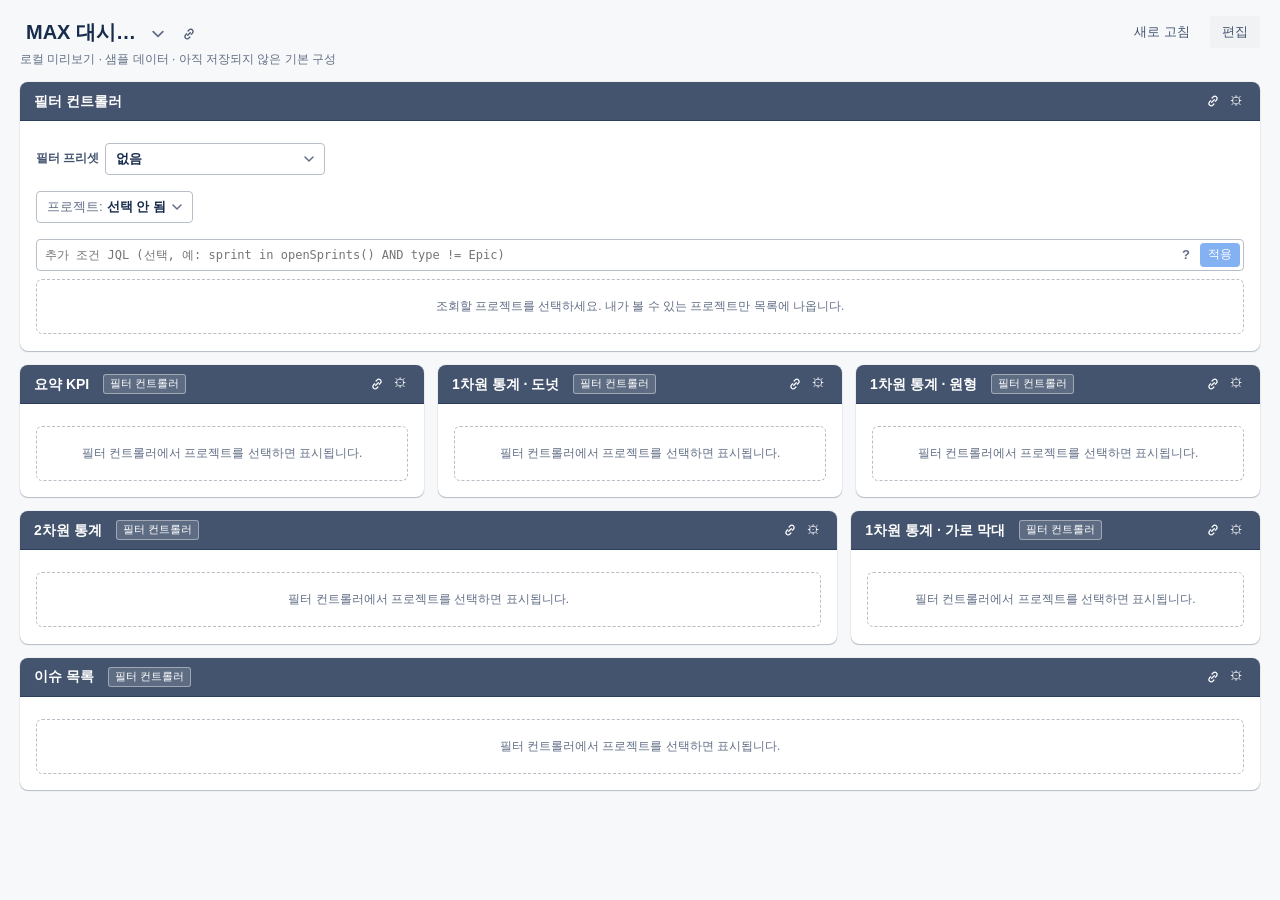
<file: index.html>
<!DOCTYPE html>
<html lang="ko">
  <head>
    <meta charset="UTF-8" />
    <meta name="viewport" content="width=device-width, initial-scale=1.0" />
    <meta property="og:type" content="website" />
    <meta property="og:title" content="MAX 필터 대시보드" />
    <title>필터 대시보드</title>
    <script>
      if (typeof window !== 'undefined' && window.location.hostname.endsWith('.github.io')) {
        window.__WEB_LIVE__ = true;
        window.__PUBLIC_URL__ = 'https://leesieg-blip.github.io/gadget-embed';
      }
    </script>
    <script type="module" crossorigin src="./assets/index-6uDLLSZU.js"></script>
    <link rel="stylesheet" crossorigin href="./assets/index-BewHj_Kl.css">
  </head>
  <body>
    <div id="root"></div>
  </body>
</html>
</file>
<file: assets/index-BewHj_Kl.css>
:root{--rf-bg: #f7f8f9;--rf-surface: #ffffff;--rf-surface-base: #ffffff;--rf-selected-bg: #f1f2f4;--rf-selected-border: #b7bec8;--rf-surface-sunken: #f1f2f4;--rf-gadget-head: #44546f;--rf-gadget-head-border: #2c3e5d;--rf-border: #dcdfe4;--rf-border-strong: #b7bec8;--rf-text: #172b4d;--rf-text-subtle: #44546f;--rf-text-muted: #626f86;--rf-brand: #0c66e4;--rf-brand-hover: #0055cc;--rf-brand-soft: #e9f2ff;--rf-brand-soft-text: #0055cc;--rf-danger: #c9372c;--rf-danger-soft: #ffeceb;--rf-cat-todo: #8590a2;--rf-cat-progress: #1d7afc;--rf-cat-done: #22a06b;--rf-heat: 12, 102, 228;--rf-shadow: 0 1px 1px rgba(9, 30, 66, .25), 0 0 1px rgba(9, 30, 66, .31);--rf-shadow-raised: 0 8px 12px rgba(9, 30, 66, .15), 0 0 1px rgba(9, 30, 66, .31)}html[data-color-mode=dark]{--rf-bg: #161a1d;--rf-surface: #22272b;--rf-surface-base: #22272b;--rf-selected-bg: #1d2125;--rf-selected-border: #596773;--rf-surface-sunken: #1d2125;--rf-gadget-head: #454f59;--rf-gadget-head-border: #626f86;--rf-border: #38414a;--rf-border-strong: #596773;--rf-text: #dee4ea;--rf-text-subtle: #b6c2cf;--rf-text-muted: #8c9bab;--rf-brand: #579dff;--rf-brand-hover: #85b8ff;--rf-brand-soft: #092957;--rf-brand-soft-text: #85b8ff;--rf-danger: #f87168;--rf-danger-soft: #42221f;--rf-cat-todo: #738496;--rf-cat-progress: #388bff;--rf-cat-done: #2abb7f;--rf-heat: 87, 157, 255;--rf-shadow: 0 0 0 1px #38414a;--rf-shadow-raised: 0 8px 12px rgba(1, 4, 4, .36), 0 0 1px rgba(1, 4, 4, .5)}*{box-sizing:border-box}html,body{margin:0;padding:0}body{background:var(--rf-bg);color:var(--rf-text);font-family:-apple-system,BlinkMacSystemFont,Segoe UI,Noto Sans KR,Malgun Gothic,Roboto,sans-serif;font-size:13px;line-height:1.45}h1,h3{margin:0}button,input,select,textarea{font:inherit;color:inherit}:focus-visible{outline:2px solid var(--rf-brand);outline-offset:1px}.rf-muted{color:var(--rf-text-muted)}.rf-spacer{flex:1}.rf-error-text{color:var(--rf-danger)}.rf-app{display:flex;flex-direction:column;min-height:100vh}.rf-header{display:flex;flex-wrap:wrap;align-items:center;justify-content:space-between;gap:12px;padding:14px 20px 10px;background:var(--rf-surface)}.rf-title{display:flex;align-items:center;gap:10px}.rf-title h1{font-size:18px;font-weight:650;line-height:1.2}.rf-project-avatar{width:32px;height:32px;border-radius:6px}.rf-badge{background:var(--rf-brand);color:#fff;padding:4px 8px;border-radius:4px;font-weight:700;font-size:12px}.rf-preset-bar{display:flex;align-items:center;flex-wrap:wrap;gap:8px}.rf-preset-name{width:200px}.rf-dirty{font-size:11px;font-weight:600;color:#a54800;background:#fff3eb;padding:2px 6px;border-radius:3px}.rf-jql-bar{display:flex;flex-wrap:wrap;align-items:center;gap:8px;padding:8px 20px;background:var(--rf-surface);border-top:1px solid var(--rf-border)}.rf-jql-prefix{font-family:SFMono-Regular,Consolas,monospace;font-size:12px;color:var(--rf-text-muted);white-space:nowrap}.rf-jql-input{flex:1 1 320px;font-family:SFMono-Regular,Consolas,monospace;font-size:12px}.rf-banner{padding:8px 20px;background:#fff7d6;color:#7f5f01;border-top:1px solid var(--rf-border)}.rf-banner-info{display:flex;align-items:center;gap:8px;background:var(--rf-brand-soft);color:var(--rf-brand-soft-text)}.rf-spinner-sm{width:14px;height:14px;border-width:2px}.rf-banner-error{background:var(--rf-danger-soft);color:var(--rf-danger)}.rf-filterbar{position:sticky;top:0;z-index:20;background:var(--rf-surface);border-top:1px solid var(--rf-border);border-bottom:1px solid var(--rf-border);padding:8px 20px;display:flex;flex-direction:column;gap:8px}.rf-filter-row{display:flex;flex-wrap:wrap;align-items:center;gap:6px}.rf-row-label{font-size:12px;margin-right:4px}.rf-main{padding:12px 20px 24px;display:flex;flex-direction:column;gap:12px;transition:opacity .15s}.rf-main.is-busy{opacity:.55;pointer-events:none}.rf-section-toggle{display:flex;justify-content:space-between;align-items:center}.rf-btn{display:inline-flex;align-items:center;gap:6px;height:32px;padding:0 12px;border:none;border-radius:4px;background:var(--rf-surface-sunken);color:var(--rf-text-subtle);font-weight:500;cursor:pointer;white-space:nowrap}.rf-btn:hover:not(:disabled){background:var(--rf-border)}.rf-btn:disabled{opacity:.5;cursor:not-allowed}.rf-btn-primary{background:var(--rf-brand);color:#fff}.rf-btn-primary:hover:not(:disabled){background:var(--rf-brand-hover)}html[data-color-mode=dark] .rf-btn-primary{color:#1d2125}.rf-btn-subtle{background:transparent}.rf-link{background:none;border:none;padding:2px 4px;color:var(--rf-brand);cursor:pointer;font-size:12px}.rf-link:hover:not(:disabled){text-decoration:underline}.rf-link:disabled{color:var(--rf-text-muted);cursor:default}.rf-danger{color:var(--rf-danger)}.rf-icon-btn{background:none;border:none;border-radius:3px;width:22px;height:22px;cursor:pointer;color:var(--rf-text-muted)}.rf-icon-btn:hover{background:var(--rf-surface-sunken);color:var(--rf-text)}.rf-input,.rf-select{height:32px;padding:0 8px;border:1px solid var(--rf-border-strong);border-radius:4px;background:var(--rf-surface)}.rf-input:focus,.rf-select:focus{border-color:var(--rf-brand);outline:none;box-shadow:inset 0 0 0 1px var(--rf-brand)}.rf-select-sm{height:28px;font-size:12px}.rf-search{width:220px}.rf-add-filter{border:1px dashed var(--rf-border-strong);color:var(--rf-text-subtle)}.rf-textarea{height:72px;padding:6px 8px;resize:vertical;font-family:SFMono-Regular,Consolas,monospace;font-size:12px}.rf-inline-select{display:inline-flex;align-items:center;gap:6px;font-size:12px}.rf-caret{font-size:10px;color:var(--rf-text-muted)}.rf-ms{position:relative}.rf-ms-trigger{display:inline-flex;align-items:center;gap:4px;height:32px;padding:0 10px;border:1px solid var(--rf-border-strong);border-radius:4px;background:var(--rf-surface);cursor:pointer;max-width:260px}.rf-ms-trigger:hover{background:var(--rf-surface-sunken)}.rf-ms-trigger.is-active{border-color:var(--rf-selected-border);background:var(--rf-selected-bg);color:var(--rf-text)}.rf-ms-label{flex-shrink:0;color:var(--rf-text-muted);white-space:nowrap}.rf-ms-trigger.is-active .rf-ms-label{color:inherit}.rf-ms-value{min-width:0;font-weight:600;overflow:hidden;text-overflow:ellipsis;white-space:nowrap}.rf-ms-panel{position:absolute;top:calc(100% + 4px);left:0;z-index:50;width:280px;background:var(--rf-surface);border-radius:6px;box-shadow:var(--rf-shadow-raised);padding:8px}.rf-ms-panel-right{left:auto;right:0}.rf-ms-search{width:100%;margin-bottom:6px}.rf-ms-list{max-height:300px;overflow-y:auto}.rf-ms-option{display:flex;align-items:center;gap:8px;padding:5px 6px;border-radius:3px;cursor:pointer}.rf-ms-option:hover{background:var(--rf-surface-sunken)}.rf-ms-option-label{flex:1;overflow:hidden;text-overflow:ellipsis;white-space:nowrap;cursor:pointer}.rf-ms-count{font-size:11px;color:var(--rf-text-muted);font-variant-numeric:tabular-nums}.rf-ms-empty{padding:8px}.rf-ms-footer{display:flex;justify-content:space-between;border-top:1px solid var(--rf-border);margin-top:6px;padding-top:6px}.rf-col-move{display:inline-flex}.rf-tag-chip{display:inline-flex;align-items:center;gap:6px;height:26px;padding:0 8px;border-radius:13px;border:1px solid transparent;background:var(--tag-bg);color:var(--tag-color);font-size:12px;font-weight:600;cursor:pointer}.rf-tag-chip.is-active{border-color:var(--tag-color);box-shadow:inset 0 0 0 1px var(--tag-color)}.rf-tag-count{font-size:11px;font-variant-numeric:tabular-nums;opacity:.8}.rf-smart-tag{display:inline-block;padding:1px 6px;margin:1px 4px 1px 0;border-radius:3px;font-size:11px;font-weight:600;white-space:nowrap}.rf-card{background:var(--rf-surface);border-radius:8px;box-shadow:var(--rf-shadow);padding:12px 14px;min-width:0}.rf-card-head{display:flex;flex-wrap:wrap;align-items:center;justify-content:space-between;gap:8px;margin-bottom:10px}.rf-card-head h3{font-size:14px;font-weight:600}.rf-head-controls{display:flex;flex-wrap:wrap;align-items:center;gap:10px}.rf-widgets{display:grid;grid-template-columns:minmax(260px,1fr) minmax(300px,1.2fr);gap:12px}.rf-card-wide{grid-column:1 / -1}.rf-kpis{display:grid;grid-template-columns:repeat(2,minmax(0,1fr));gap:12px 16px;margin-bottom:14px}.rf-kpi{display:flex;flex-direction:column}.rf-kpi-val{font-size:22px;font-weight:650;font-variant-numeric:tabular-nums;line-height:1.2}.rf-kpi-val small{font-size:13px;font-weight:500;color:var(--rf-text-muted)}.rf-kpi-lbl{font-size:12px;color:var(--rf-text-muted)}.rf-gauge{display:flex;gap:2px;height:12px;border-radius:6px;overflow:hidden;background:var(--rf-surface-sunken)}.rf-gauge-seg{border:none;padding:0;cursor:pointer;min-width:4px}.rf-gauge-seg:hover,.rf-gauge-seg.is-selected{filter:brightness(1.12);box-shadow:inset 0 0 0 2px #ffffffb3}.rf-gauge-legend{display:flex;flex-wrap:wrap;gap:4px 12px;margin-top:8px}.rf-legend-item{display:inline-flex;align-items:center;gap:6px;border:none;background:none;padding:2px 4px;border-radius:3px;cursor:pointer;color:var(--rf-text-subtle);font-size:12px}.rf-legend-item.is-selected{background:var(--rf-brand-soft);color:var(--rf-brand-soft-text)}.rf-swatch{width:10px;height:10px;border-radius:2px}.rf-bars{display:flex;flex-direction:column;gap:2px}.rf-bar-row{display:grid;grid-template-columns:minmax(80px,34%) 1fr 40px;align-items:center;gap:8px;border:none;background:none;padding:3px 4px;border-radius:3px;cursor:pointer;text-align:left}.rf-bar-row:hover{background:var(--rf-surface-sunken)}.rf-bar-row.is-selected{background:var(--rf-brand-soft)}.rf-bar-label{overflow:hidden;text-overflow:ellipsis;white-space:nowrap;font-size:12px}.rf-bar-track{height:14px;border-radius:0 4px 4px 0;overflow:hidden}.rf-bar-fill{display:block;height:100%;min-width:2px;background:var(--rf-cat-progress);border-radius:0 4px 4px 0}.rf-bar-val{text-align:right;font-variant-numeric:tabular-nums;font-size:12px;color:var(--rf-text-subtle)}.rf-more{padding:4px;font-size:12px}.rf-matrix-wrap{overflow-x:auto}.rf-matrix{border-collapse:collapse;font-size:12px;min-width:100%}.rf-matrix th,.rf-matrix td{border-bottom:1px solid var(--rf-border);padding:3px 6px;text-align:center;white-space:nowrap}.rf-matrix tbody th,.rf-matrix-corner{text-align:left}.rf-matrix-corner{color:var(--rf-text-muted);font-weight:500}.rf-matrix-head{border:none;background:none;padding:2px 4px;font-weight:600;cursor:pointer;max-width:200px;overflow:hidden;text-overflow:ellipsis;border-radius:3px}.rf-matrix-head:hover{background:var(--rf-surface-sunken)}.rf-matrix-cell{min-width:36px;height:24px;border:none;border-radius:3px;background:rgba(var(--rf-heat),var(--heat));cursor:pointer;font-variant-numeric:tabular-nums;font-weight:600}.rf-matrix-cell:hover{box-shadow:inset 0 0 0 2px var(--rf-brand)}.rf-matrix-zero{color:var(--rf-border-strong)}.rf-matrix-total{font-weight:600;color:var(--rf-text-subtle);background:var(--rf-surface-sunken);font-variant-numeric:tabular-nums}.rf-table-card{padding-bottom:4px}.rf-table-wrap{overflow-x:auto}.rf-table{width:100%;border-collapse:collapse}.rf-table th{position:sticky;top:0;background:var(--rf-surface);color:var(--rf-text-muted);font-size:12px;font-weight:600;text-align:left;padding:8px 10px;border-bottom:2px solid var(--rf-border);white-space:nowrap;-webkit-user-select:none;user-select:none}.rf-table th.is-sortable{cursor:pointer}.rf-table th.is-sortable:hover{color:var(--rf-text)}.rf-sort{margin-left:4px;font-size:9px}.rf-table td{padding:7px 10px;border-bottom:1px solid var(--rf-border);vertical-align:middle}.rf-table tbody tr:hover td{background:var(--rf-surface-sunken)}.rf-empty{text-align:center;padding:32px!important;color:var(--rf-text-muted)}.rf-group-row td{background:var(--rf-surface-sunken);padding:4px 6px}.rf-group-toggle{display:inline-flex;align-items:center;gap:8px;border:none;background:none;font-weight:600;cursor:pointer;padding:2px 4px}.rf-issue-key{color:var(--rf-brand);font-weight:600;text-decoration:none;white-space:nowrap}.rf-issue-key:hover{text-decoration:underline}.rf-summary{display:-webkit-box;-webkit-line-clamp:2;-webkit-box-orient:vertical;overflow:hidden}.rf-with-icon,.rf-person{display:inline-flex;align-items:center;gap:6px;white-space:nowrap}.rf-with-icon img{width:16px;height:16px}.rf-person img,.rf-avatar-fallback{width:22px;height:22px;border-radius:50%}.rf-avatar-fallback{display:inline-flex;align-items:center;justify-content:center;background:var(--rf-brand-soft);color:var(--rf-brand-soft-text);font-size:11px;font-weight:700}.rf-lozenge{display:inline-block;padding:1px 5px;border-radius:3px;font-size:11px;font-weight:700;text-transform:uppercase;white-space:nowrap}.rf-lozenge-todo{background:#dcdfe4;color:#44546f}.rf-lozenge-progress{background:#cce0ff;color:#05c}.rf-lozenge-done{background:#baf3db;color:#216e4e}html[data-color-mode=dark] .rf-lozenge-todo{background:#454f59;color:#dee4ea}html[data-color-mode=dark] .rf-lozenge-progress{background:#09326c;color:#85b8ff}html[data-color-mode=dark] .rf-lozenge-done{background:#164b35;color:#7ee2b8}.rf-more-row{display:flex;justify-content:center;padding:10px}.rf-modal-backdrop{position:fixed;top:0;right:0;bottom:0;left:0;z-index:100;background:#091e428a;display:flex;align-items:flex-start;justify-content:center;padding:60px 16px;overflow-y:auto}.rf-modal{width:min(640px,100%);background:var(--rf-surface);border-radius:8px;box-shadow:var(--rf-shadow-raised);padding:18px 20px}.rf-modal-head{display:flex;justify-content:space-between;align-items:center}.rf-modal-head h3{font-size:16px}.rf-modal-desc{margin:6px 0 14px}.rf-modal-foot{display:flex;align-items:center;gap:8px;margin-top:16px}.rf-tag-list{list-style:none;margin:0;padding:0}.rf-tag-list li{display:flex;align-items:center;gap:10px;padding:8px 0;border-bottom:1px solid var(--rf-border)}.rf-tag-desc{flex:1;font-size:12px;color:var(--rf-text-subtle);min-width:0;overflow-wrap:anywhere}.rf-tag-actions{display:inline-flex;align-items:center;white-space:nowrap}.rf-form{display:flex;flex-direction:column;gap:12px}.rf-field{display:flex;flex-direction:column;gap:4px}.rf-field>span{font-size:12px;font-weight:600;color:var(--rf-text-subtle)}.rf-color-row{display:flex;gap:6px}.rf-color{width:32px;height:28px;border:2px solid transparent;border-radius:4px;font-weight:700;cursor:pointer}.rf-color.is-selected{border-color:currentColor}.rf-center{min-height:60vh;display:flex;flex-direction:column;align-items:center;justify-content:center;gap:12px}.rf-spinner{width:28px;height:28px;border:3px solid var(--rf-border);border-top-color:var(--rf-brand);border-radius:50%;animation:rf-spin .8s linear infinite}@keyframes rf-spin{to{transform:rotate(360deg)}}.rf-toast{position:fixed;bottom:20px;left:50%;transform:translate(-50%);z-index:200;background:#172b4d;color:#fff;padding:8px 16px;border-radius:4px;box-shadow:var(--rf-shadow-raised)}.rf-toast.is-error{background:var(--rf-danger)}@media (max-width: 760px){.rf-widgets{grid-template-columns:1fr}.rf-header,.rf-jql-bar,.rf-filterbar,.rf-main{padding-left:12px;padding-right:12px}.rf-search{width:100%}}.rf-btn-sm{height:26px;padding:0 8px;font-size:12px}html.in-jira body{background:var(--rf-surface)}.gd-frame{display:flex;flex-direction:column;gap:8px;padding:4px 2px}.gd-status{display:flex;align-items:center;justify-content:space-between;gap:8px;font-size:11px}.gd-link{min-width:0;overflow:hidden;text-overflow:ellipsis;white-space:nowrap;color:var(--rf-text-muted);font-family:SFMono-Regular,Consolas,monospace}.gd-link.is-linked{color:var(--rf-brand-soft-text);font-family:inherit;font-weight:600}.gd-count{flex-shrink:0;font-variant-numeric:tabular-nums}.gd-banner{padding:6px 10px;border:none;border-radius:4px}.gd-loading{display:flex;justify-content:center;padding:32px 0}.gd-subtitle{font-size:12px;color:var(--rf-text-muted)}.rf-kpis-4{grid-template-columns:repeat(4,minmax(0,1fr))}.gd-chart-head{display:flex;flex-wrap:wrap;align-items:center;justify-content:space-between;gap:6px}.gd-chart-types{display:inline-flex;gap:2px;padding:2px;border-radius:4px;background:var(--rf-surface-sunken)}.gd-chart-type{border:none;background:transparent;border-radius:3px;padding:2px 8px;font-size:11px;color:var(--rf-text-subtle);cursor:pointer}.gd-chart-type.is-active{background:var(--rf-surface);color:var(--rf-brand-soft-text);font-weight:600;box-shadow:var(--rf-shadow)}.gd-columns-chart{display:flex;align-items:flex-end;gap:6px;height:180px;padding-top:4px;overflow-x:auto}.gd-col{flex:1 0 36px;display:flex;flex-direction:column;align-items:center;justify-content:flex-end;height:100%;min-width:36px;border:none;background:none;padding:0 2px;border-radius:3px;cursor:pointer}.gd-col:disabled{cursor:default}.gd-col:hover:not(:disabled),.gd-col.is-selected{background:var(--rf-brand-soft)}.gd-col-val{font-size:11px;font-variant-numeric:tabular-nums;color:var(--rf-text-subtle)}.gd-col-bar{width:70%;max-width:40px;border-radius:4px 4px 0 0;background:var(--rf-cat-progress)}.gd-col-label{width:100%;margin-top:4px;font-size:11px;text-align:center;white-space:nowrap;overflow:hidden;text-overflow:ellipsis}.gd-pie{display:flex;flex-wrap:wrap;align-items:center;gap:16px}.gd-pie-svg{width:160px;height:160px;flex-shrink:0}.gd-slice.is-clickable{cursor:pointer}.gd-slice.is-clickable:hover,.gd-slice.is-selected{opacity:.8;stroke:var(--rf-text);stroke-width:1.2}.gd-pie-total{font-size:13px;font-weight:700;fill:var(--rf-text)}.gd-pie-caption{font-size:6px;fill:var(--rf-text-muted)}.gd-legend{flex:1 1 160px;display:flex;flex-direction:column;gap:1px;min-width:0}.gd-legend-row{display:grid;grid-template-columns:10px minmax(0,1fr) auto;align-items:center;gap:8px;border:none;background:none;padding:3px 4px;border-radius:3px;text-align:left;font-size:12px;cursor:pointer}.gd-legend-row:disabled{cursor:default}.gd-legend-row:hover:not(:disabled),.gd-legend-row.is-selected{background:var(--rf-brand-soft)}.gd-legend-label{overflow:hidden;text-overflow:ellipsis;white-space:nowrap}.gd-legend-val{font-variant-numeric:tabular-nums;color:var(--rf-text-subtle)}.gd-legend-val small{color:var(--rf-text-muted);margin-left:2px}@media (max-width: 520px){.rf-kpis-4{grid-template-columns:repeat(2,minmax(0,1fr))}}.gd-frame .rf-table-card{box-shadow:none;padding:0}.gd-jql{display:flex;flex-wrap:wrap;align-items:center;gap:6px}.gd-controller .gd-jql{margin-top:8px}.gd-link-icon{margin-right:4px;font-size:12px;cursor:help}.gd-controller .rf-filterbar{position:static;border:none;padding:0}.gd-controller:has(.rf-ms-panel){padding-bottom:380px}.rf-modal-inline .rf-modal{width:100%;box-shadow:none;border:1px solid var(--rf-border);padding:14px 16px}.gd-config{padding:8px 4px;max-width:640px}.gd-config h3{font-size:15px}.gd-checks{display:flex;flex-wrap:wrap;gap:4px 14px}.gd-check{display:inline-flex;align-items:center;gap:6px;font-size:13px}.gd-inline{display:flex;gap:8px}.gd-dashboard{padding:16px 20px 32px}.gd-dash-head{display:flex;justify-content:space-between;align-items:flex-start;gap:12px;margin-bottom:14px}.gd-dash-head h1{font-size:20px;margin:0 0 2px}.gd-picker-overlay{position:fixed;top:0;right:0;bottom:0;left:0;z-index:90;background:#091e424d}.gd-picker{position:fixed;top:0;right:0;bottom:0;z-index:100;width:min(420px,100vw);display:flex;flex-direction:column;background:var(--rf-surface);box-shadow:var(--rf-shadow-raised);animation:gd-slide-in .18s ease-out}@keyframes gd-slide-in{0%{transform:translate(24px);opacity:0}}.gd-picker-head{display:flex;justify-content:space-between;align-items:center;padding:16px 18px 8px}.gd-picker-head h2{margin:0;font-size:16px}.gd-picker-search{margin:0 18px 10px}.gd-picker-list{flex:1;overflow-y:auto;padding:0 18px 18px}.gd-picker-item{display:flex;gap:12px;padding:12px 0;border-bottom:1px solid var(--rf-border)}.gd-picker-thumb{flex-shrink:0;width:120px;height:75px;border-radius:6px;border:1px solid var(--rf-border)}.gd-picker-info{display:flex;flex-direction:column;gap:4px;min-width:0}.gd-picker-info p{margin:0;font-size:12px}.gd-picker-actions{display:flex;align-items:center;gap:8px;margin-top:4px;font-size:12px}.gd-picker-actions .rf-btn{height:28px}.gd-picker-empty{padding:24px 0;text-align:center}.gd-dash-tools{display:flex;flex-wrap:wrap;align-items:center;justify-content:flex-end;gap:10px}.gd-layouts{display:inline-flex;gap:4px;padding:3px;border-radius:6px;background:var(--rf-surface-sunken)}.gd-layout-btn{display:inline-flex;align-items:center;gap:6px;height:28px;padding:0 8px;border:none;border-radius:4px;background:transparent;color:var(--rf-text-subtle);font-size:12px;cursor:pointer}.gd-layout-btn.is-active{background:var(--rf-surface);color:var(--rf-brand-soft-text);box-shadow:var(--rf-shadow);font-weight:600}.gd-layout-icon{display:grid;gap:2px;width:22px;height:14px}.gd-layout-icon span{border-radius:2px;background:currentColor;opacity:.55}.gd-columns{display:grid;gap:14px;align-items:start}.gd-column{display:flex;flex-direction:column;gap:14px;min-width:0;min-height:120px;border-radius:8px}.gd-column.is-dragging{outline:2px dashed var(--rf-border);outline-offset:4px}.gd-column.is-drop-end:after{content:"";height:4px;border-radius:2px;background:var(--rf-brand)}.gd-column-empty{padding:40px 12px;border:2px dashed var(--rf-border);border-radius:8px;text-align:center;color:var(--rf-text-muted);font-size:12px}.gd-card{background:var(--rf-surface);border-radius:8px;box-shadow:var(--rf-shadow);min-width:0}.gd-card.is-dragged{opacity:.4}.gd-card.is-drop-before{box-shadow:0 -4px 0 var(--rf-brand),var(--rf-shadow)}.gd-card-head{display:flex;justify-content:space-between;align-items:center;gap:8px;padding:10px 14px 0;cursor:grab}.gd-card-head h2{display:inline-flex;align-items:center;gap:6px;min-width:0;font-size:14px;margin:0;white-space:nowrap;overflow:hidden;text-overflow:ellipsis}.gd-grip{color:var(--rf-text-muted);font-size:12px}.gd-card-actions{display:inline-flex;flex-shrink:0;gap:2px}.gd-card-actions .rf-icon-btn:disabled{opacity:.3;cursor:default}.gd-card-body{padding:6px 14px 12px;container-type:inline-size}@container (max-width: 520px){.rf-kpis-4{grid-template-columns:repeat(2,minmax(0,1fr))}.rf-bar-row{grid-template-columns:minmax(60px,40%) 1fr 36px}}@media (max-width: 760px){.gd-columns{grid-template-columns:1fr!important}.gd-dashboard{padding:12px}.gd-dash-head{flex-direction:column}}.rf-tag-manage{padding:2px 10px;border:1px solid var(--rf-border-strong);border-radius:12px;font-size:12px;background:var(--rf-surface)}.rf-tag-manage:hover{border-color:var(--rf-brand);color:var(--rf-brand)}.rf-kpi{gap:2px;padding:10px 12px;border:1px solid var(--rf-border);border-left:4px solid var(--kpi-accent, var(--rf-border-strong));border-radius:6px;background:var(--rf-surface-sunken)}.rf-kpi.is-total{--kpi-accent: var(--rf-brand)}.rf-kpi.is-done{--kpi-accent: var(--rf-cat-done)}.rf-kpi.is-sp{--kpi-accent: var(--rf-cat-progress)}.rf-kpi.is-unestimated{--kpi-accent: var(--rf-cat-todo)}.rf-kpi.has-warning{--kpi-accent: var(--rf-danger);background:var(--rf-danger-soft)}.rf-kpi-gauge{display:flex;flex-direction:column;gap:6px;padding:10px 12px;border:1px solid var(--rf-border);border-radius:6px;background:var(--rf-surface)}.rf-kpi-gauge .rf-gauge-legend{margin-top:0}.gd-subtitle{padding-bottom:6px;margin-bottom:8px;border-bottom:1px solid var(--rf-border)}.rf-bars{gap:0}.rf-bar-row,.gd-legend-row{border-bottom:1px solid var(--rf-border);border-radius:0}.rf-bar-row:last-of-type,.gd-legend-row:last-child{border-bottom:none}.gd-legend{gap:0}.gd-col-plot{flex:1 1 auto;min-height:0;width:100%;display:flex;flex-direction:column;align-items:center;justify-content:flex-end}.gd-columns-chart{gap:0}.gd-col-label{padding-top:4px;border-top:1px solid var(--rf-border-strong)}.gd-col+.gd-col{box-shadow:inset 1px 0 0 var(--rf-border)}.rf-table th .rf-smart-tag{margin:0;white-space:nowrap}.rf-tag-mark{display:inline-flex;align-items:center;justify-content:center;width:18px;height:18px;border-radius:50%;font-size:10px;line-height:1}.rf-add-filter-option{width:100%;border:none;background:none;color:inherit;font:inherit;text-align:left}.gd-checks-search{margin-bottom:6px}.rf-add-filter-option.is-current{background:var(--rf-brand-soft);color:var(--rf-brand-soft-text)}.rf-issue-link{color:var(--rf-brand);font-weight:600;text-decoration:none}.rf-issue-link:hover{text-decoration:underline}.rf-last-comment{display:block;max-width:420px;overflow:hidden;text-overflow:ellipsis;white-space:nowrap}.rf-tl-col{width:520px;min-width:520px;padding:0 8px!important;border-left:1px solid var(--rf-border-strong)}.rf-tl-axis,.rf-tl-track{position:relative;height:22px}.rf-tl-tick{position:absolute;top:3px;padding-left:3px;border-left:1px solid var(--rf-border);font-size:10px;font-weight:500;color:var(--rf-text-muted);white-space:nowrap}.rf-tl-today{position:absolute;top:0;bottom:0;width:0;border-left:2px solid var(--rf-danger);opacity:.6}.rf-tl-bar{position:absolute;top:5px;height:12px;border-radius:6px;background:var(--rf-cat-todo)}.rf-tl-bar.is-progress{background:var(--rf-cat-progress)}.rf-tl-bar.is-done{background:var(--rf-cat-done)}.rf-tl-bar.is-estimated{opacity:.55}.rf-tl-bar.is-overdue{box-shadow:0 0 0 2px var(--rf-danger)}.rf-tl-none,.rf-tl-out{position:absolute;top:4px;font-size:10px;color:var(--rf-text-muted)}.rf-tl-none{left:4px}.rf-tl-out.is-before{left:2px}.rf-tl-out.is-after{right:2px}.rf-tl-scales{display:inline-flex;gap:2px}.rf-btn.is-active{background:var(--rf-brand-soft);color:var(--rf-brand-soft-text);border-color:var(--rf-brand)}.gd-activity{max-height:520px;overflow-y:auto}.gd-act-day{margin:10px 0 4px;padding-bottom:4px;border-bottom:1px solid var(--rf-border);font-size:12px;color:var(--rf-text-subtle)}.gd-act-row{display:flex;gap:8px;padding:6px 0;border-bottom:1px solid var(--rf-border);font-size:12px}.gd-act-row:last-child{border-bottom:none}.gd-act-avatar{flex:0 0 24px;height:24px;border-radius:50%;background:var(--rf-brand-soft);color:var(--rf-brand-soft-text);display:inline-flex;align-items:center;justify-content:center;font-size:11px;font-weight:600}.gd-act-row.is-comment .gd-act-avatar{background:#f3f0ff;color:#5e4db2}.gd-act-row.is-created .gd-act-avatar{background:#dcfff1;color:#216e4e}.gd-act-body{min-width:0;flex:1}.gd-act-head{overflow:hidden;text-overflow:ellipsis;white-space:nowrap}.gd-act-desc{margin-top:2px}.gd-act-from{color:var(--rf-text-muted);text-decoration:line-through}.gd-act-comment{display:block;padding:4px 8px;border-left:3px solid var(--rf-border-strong);background:var(--rf-surface-sunken);border-radius:3px}.rf-table th[draggable=true]{cursor:grab}.rf-table th.is-dragged,.rf-ms-option.is-dragged{opacity:.4}.rf-table th.is-drop-before{box-shadow:inset 3px 0 0 var(--rf-brand)}.rf-ms-option.is-draggable{cursor:grab}.rf-drag-grip{color:var(--rf-text-muted);font-size:12px}.rf-group-head,.rf-group-key-cell,.rf-group-summary-cell{display:inline-flex;align-items:center;gap:6px;max-width:100%}.rf-group-count{display:inline-flex;align-items:center;padding:1px 6px;border-radius:10px;background:#091e420f;font-size:11px;font-weight:500;flex-shrink:0}.rf-group-row.is-parent td{background:var(--rf-surface-sunken);font-weight:500}.rf-child-row td:first-child{padding-left:28px}.rf-pager{position:sticky;bottom:0;z-index:15;display:flex;flex-wrap:wrap;align-items:center;justify-content:flex-end;gap:6px;padding:8px 12px;border-top:1px solid var(--rf-border);background:var(--rf-surface)}.rf-pager-buttons{display:inline-flex;align-items:center;gap:4px}.rf-pager-size{height:26px;padding:0 22px 0 8px;font-size:12px;margin-left:4px}.rf-tl-bar.is-rollup{top:7px;height:8px;border-radius:2px;background:#6e5dc6}.rf-tl-bar.is-rollup:before,.rf-tl-bar.is-rollup:after{content:"";position:absolute;top:0;width:3px;height:12px;background:#6e5dc6}.rf-tl-bar.is-rollup:before{left:0}.rf-tl-bar.is-rollup:after{right:0}.jql{position:relative;flex:1 1 320px;min-width:0}.jql-row{display:flex;gap:4px;align-items:flex-start}.jql-row .rf-jql-input{flex:1;width:100%}.rf-jql-input.is-invalid{border-color:var(--rf-danger)}.jql-help-btn{flex:0 0 auto;font-weight:700}.jql-help-btn.is-active{background:var(--rf-brand-soft);color:var(--rf-brand-soft-text)}.jql-suggest{position:absolute;z-index:30;left:0;right:32px;top:34px;max-height:280px;overflow-y:auto;margin:0;padding:4px;list-style:none}.jql-option{display:flex;justify-content:space-between;gap:8px;padding:5px 8px;border-radius:3px;cursor:pointer;font-size:12px}.jql-option.is-keyword span:first-child{font-family:SFMono-Regular,Consolas,monospace;font-weight:600}.jql-option.is-active{background:var(--rf-brand-soft);color:var(--rf-brand-soft-text)}.jql-status{margin-top:3px;font-size:11px}.jql-status.is-ok{color:var(--rf-cat-done)}.jql-status.is-error{color:var(--rf-danger)}.jql-help{margin-top:6px;padding:8px 10px;border:1px solid var(--rf-border);border-radius:6px;background:var(--rf-surface-sunken);font-size:12px;line-height:1.6}.jql-help h5{margin:6px 0 2px;font-size:12px}.jql-help section:first-child h5{margin-top:0}.jql-help code{padding:0 3px;border-radius:3px;background:var(--rf-surface);font-size:11px}.gd-jql{align-items:flex-start}.rf-tl-col{position:sticky;right:0;z-index:2;background:var(--rf-surface);box-shadow:inset 1px 0 0 var(--rf-border-strong),-3px 0 4px -4px #091e4233}th.rf-tl-col{z-index:3}.rf-group-row.is-parent .rf-tl-col{background:var(--rf-surface-sunken)}.rf-tl-resize{position:absolute;top:0;bottom:0;left:-4px;width:8px;cursor:col-resize;z-index:4}.rf-tl-resize:after{content:"";position:absolute;top:25%;bottom:25%;left:3px;width:2px;border-radius:1px;background:var(--rf-border-strong)}.rf-tl-resize:hover:after{background:var(--rf-brand)}.rf-table th:not(.rf-tl-col),.rf-table td:not(.rf-tl-col){box-sizing:border-box;overflow:hidden;text-overflow:ellipsis}.rf-col-resize{position:absolute;top:0;bottom:0;right:0;width:8px;cursor:col-resize;z-index:4;-webkit-user-select:none;user-select:none}.rf-col-resize:after{content:"";position:absolute;top:22%;bottom:22%;right:2px;width:2px;border-radius:1px;background:var(--rf-border);opacity:.7;transition:background .12s,opacity .12s}.rf-table th:hover .rf-col-resize:after,.rf-col-resize:hover:after{background:var(--rf-brand);opacity:1}.rf-key-cell,.rf-summary-cell{display:inline-flex;align-items:center;gap:4px;max-width:100%}.rf-tree-branch{color:var(--rf-text-muted);font-size:11px;line-height:1;flex-shrink:0;-webkit-user-select:none;user-select:none}.rf-subtask-toggle{display:inline-flex;align-items:center;justify-content:center;width:16px;height:16px;padding:0;border:none;border-radius:3px;background:transparent;color:var(--rf-text-subtle);font-size:11px;cursor:pointer;flex-shrink:0}.rf-subtask-toggle:hover{background:#091e4214;color:var(--rf-text)}.rf-tl-grid{position:absolute;top:-8px;bottom:-8px;width:0;border-left:1px solid var(--rf-border);opacity:.45;pointer-events:none}.rf-tl-today{top:-8px;bottom:-8px;width:3px;margin-left:-1px;border-left:none;background:var(--rf-brand);opacity:.3;pointer-events:none}th .rf-tl-today{top:-8px;bottom:-9px}.rf-tl-resize.is-row:after{display:none}.rf-tl-resize.is-row:hover{background:var(--rf-brand-soft)}.rf-tl-grid.is-cell,.rf-tl-today.is-cell{top:-1px;bottom:-1px}.rf-tl-track{z-index:1}.gd-presets{min-width:280px}.gd-preset{justify-content:space-between}.gd-preset.is-current{background:var(--rf-brand-soft)}.gd-preset-apply{flex:1;border:none;background:none;color:inherit;font:inherit;text-align:left;cursor:pointer}.gd-preset-save{display:flex;gap:6px;padding:8px;border-top:1px solid var(--rf-border)}.gd-preset-save .rf-input{flex:1;min-width:0}.gd-cell-popup{width:min(860px,100%)}.gd-cell-list{max-height:60vh;overflow-y:auto}.gd-cell-row{display:grid;grid-template-columns:96px minmax(0,1fr) 110px 110px 90px;gap:8px;align-items:center;padding:6px 2px;border-bottom:1px solid var(--rf-border);font-size:12px}.gd-cell-summary{overflow:hidden;text-overflow:ellipsis;white-space:nowrap}.db-editors{margin:0 0 12px;padding:10px 12px;border:1px solid var(--rf-border);border-radius:6px;background:var(--rf-surface)}.db-editors-head{display:flex;flex-wrap:wrap;gap:8px;align-items:baseline;margin-bottom:8px}.db-editors-list{display:flex;flex-wrap:wrap;gap:6px;align-items:center;margin-bottom:8px}.db-editor-chip{display:inline-flex;align-items:center;gap:2px;padding:2px 4px 2px 10px;border-radius:12px;background:var(--rf-brand-soft);color:var(--rf-brand-soft-text);font-size:12px}.db-editors-add{position:relative;max-width:320px}.db-editors-results{position:absolute;z-index:20;left:0;right:0;top:34px;padding:4px}.db-readonly{padding:0 8px;font-size:12px}.gd-line-chart{width:100%;height:auto;display:block}.gd-axis-grid{stroke:var(--rf-border);stroke-width:1}.gd-axis-text{font-size:10px;fill:var(--rf-text-muted)}.gd-today-line{stroke:var(--rf-brand);stroke-width:3;opacity:.3}.gd-ideal-line{fill:none;stroke:var(--rf-border-strong);stroke-width:2;stroke-dasharray:5 4}.gd-actual-line{fill:none;stroke:var(--rf-cat-progress);stroke-width:2.5}.gd-actual-dot{fill:var(--rf-cat-progress)}.gd-legend-inline{display:flex;flex-wrap:wrap;gap:4px 14px;margin-top:6px;font-size:11px;align-items:center}.gd-key{display:inline-block;width:12px;height:8px;border-radius:2px;margin-right:4px;vertical-align:middle}.gd-key.is-actual,.gd-key.is-progress,.gd-key.is-created{background:var(--rf-cat-progress)}.gd-key.is-ideal{background:var(--rf-border-strong)}.gd-key.is-todo{background:var(--rf-cat-todo)}.gd-key.is-resolved{background:var(--rf-cat-done)}.gd-work-row{display:grid;grid-template-columns:minmax(70px,22%) 1fr 96px 80px;gap:8px;align-items:center;width:100%;padding:4px;border:none;border-bottom:1px solid var(--rf-border);background:none;color:inherit;font:inherit;font-size:12px;text-align:left;cursor:pointer}.gd-work-row:hover:not(:disabled){background:var(--rf-brand-soft)}.gd-work-name{overflow:hidden;text-overflow:ellipsis;white-space:nowrap}.gd-work-bar{display:flex;height:12px;border-radius:3px;overflow:hidden;background:var(--rf-surface-sunken)}.gd-work-bar .is-progress{background:var(--rf-cat-progress)}.gd-work-bar .is-todo{background:var(--rf-cat-todo)}.gd-work-num{font-variant-numeric:tabular-nums;color:var(--rf-text-subtle)}.gd-work-overdue.has{color:var(--rf-danger);font-weight:600}.gd-pair-chart{display:flex;align-items:flex-end;height:170px;border-bottom:1px solid var(--rf-border-strong)}.gd-pair{flex:1;display:flex;flex-direction:column;align-items:center;height:100%;min-width:0}.gd-pair+.gd-pair{box-shadow:inset 1px 0 0 var(--rf-border)}.gd-pair-bars{flex:1;width:100%;display:flex;align-items:flex-end;justify-content:center;gap:3px;padding-top:14px}.gd-pair-bars span{position:relative;width:34%;max-width:18px;min-height:1px;border-radius:3px 3px 0 0}.gd-pair-bars em{position:absolute;top:-14px;left:50%;transform:translate(-50%);font-size:10px;font-style:normal;color:var(--rf-text-subtle)}.gd-pair-bars .is-created{background:var(--rf-cat-progress)}.gd-pair-bars .is-resolved{background:var(--rf-cat-done)}.gd-pair-label{font-size:10px;color:var(--rf-text-muted);padding:3px 0}.gd-up{color:var(--rf-danger)}.gd-down{color:var(--rf-cat-done)}.rf-tl-axis.has-marks{height:40px}.rf-tl-axis.has-marks .rf-tl-tick{top:21px}.rf-tl-sprint{position:absolute;top:2px;height:16px;padding:0 4px;overflow:hidden;white-space:nowrap;text-overflow:ellipsis;border-radius:3px;background:#e3f2ec;color:#216e4e;font-size:10px;line-height:16px;box-shadow:inset 1px 0 #fff}.rf-tl-sprint.is-odd{background:#e9f2ff;color:#05c}.rf-tl-sprint.is-active{font-weight:700}.rf-tl-sprint-band{position:absolute;top:-1px;bottom:-1px;background:#22a06b0d;pointer-events:none}.rf-tl-sprint-band.is-odd{background:#0c66e40a}.rf-tl-release.is-cell{position:absolute;top:-1px;bottom:-1px;width:0;border-left:2px dashed rgba(110,93,198,.55);pointer-events:none}.rf-tl-release-mark{position:absolute;top:2px;transform:translate(-5px);font-size:10px;line-height:16px;color:#5e4db2;white-space:nowrap;z-index:1}.rf-tl-arrows{position:absolute;left:0;top:0;overflow:visible;pointer-events:none;z-index:5}.rf-tl-arrows path{fill:none;stroke:#8590a2;stroke-width:1.5}.rf-tl-arrows path.is-conflict{stroke:var(--rf-danger)}.rf-tl-links-toggle{font-size:12px}html[data-color-mode=dark] .gd-act-row.is-comment .gd-act-avatar{background:#352c63;color:#b8acf6}html[data-color-mode=dark] .gd-act-row.is-created .gd-act-avatar{background:#1c3329;color:#7ee2b8}html[data-color-mode=dark] .rf-tl-sprint{background:#1c3329;color:#7ee2b8;box-shadow:inset 1px 0 0 var(--rf-surface)}html[data-color-mode=dark] .rf-tl-sprint.is-odd{background:#092957;color:#85b8ff}html[data-color-mode=dark] .rf-tl-release-mark{color:#b8acf6}html[data-color-mode=dark] .rf-tl-bar.is-rollup,html[data-color-mode=dark] .rf-tl-bar.is-rollup:before,html[data-color-mode=dark] .rf-tl-bar.is-rollup:after{background:#9f8fef}html[data-color-mode=dark] .rf-tl-today{opacity:.45}html[data-color-mode=dark] .rf-tl-grid{opacity:.6}.rf-tl-pin.is-cell{position:absolute;top:-1px;bottom:-1px;width:2px;margin-left:-1px;background:#e56910;opacity:.55;pointer-events:none}.rf-tl-pin-mark{position:absolute;top:2px;transform:translate(-6px);padding:0 4px 0 0;border-radius:3px;background:var(--rf-surface);color:#a54800;font-size:10px;line-height:16px;white-space:nowrap;z-index:2}html[data-color-mode=dark] .rf-tl-pin-mark{color:#fca700}.gd-pins{min-width:300px}.gd-pin-row{justify-content:space-between;gap:8px}.gd-pin-form{display:flex;gap:6px;padding:8px;border-top:1px solid var(--rf-border)}.gd-pin-form .rf-input{min-width:0}.gd-pin-form input[type=date]{width:140px}.rf-tl-toolbar{display:flex;flex-wrap:wrap;align-items:center;gap:6px 10px;margin:-4px 0 8px;padding:6px 10px;border-radius:6px;background:var(--rf-surface-sunken);font-size:12px}.rf-tl-toolbar-label{color:var(--rf-text-muted);font-weight:600}.rf-tl-sep{width:1px;height:18px;background:var(--rf-border-strong)}.rf-tl-toggle{font-size:12px}.rf-more-menu{min-width:260px;padding:4px}.rf-more-hint{display:block;font-size:11px}.rf-ms.is-block{display:block;width:100%}.rf-ms.is-block .rf-ms-trigger{width:100%;max-width:none;justify-content:flex-start}.rf-ms.is-block .rf-ms-trigger .rf-caret{margin-left:auto}.rf-ms.is-block .rf-ms-panel{left:0;right:0;width:auto;min-width:0}.rf-ms.is-block .rf-ms-trigger{height:32px;padding:0 8px;border:1px solid var(--rf-border-strong);border-radius:4px;background:var(--rf-surface);color:var(--rf-text);font-weight:400}.rf-tl-pin-mark.is-movable{cursor:ew-resize}.rf-tl-pin-mark.is-dragging{z-index:6;box-shadow:0 0 0 1px #e56910}.rf-tl-pin-date{margin-left:4px;padding:0 3px;border-radius:2px;background:#e56910;color:#fff}.gd-pin-edit{display:flex;align-items:center;gap:4px;flex:1;min-width:0}.gd-pin-edit input[type=date]{width:132px}.gd-pin-edit .rf-input:not([type=date]){flex:1;min-width:60px}.gd-pins{min-width:380px}.gd-card.is-focused{box-shadow:0 0 0 3px var(--rf-brand),var(--rf-shadow);transition:box-shadow .3s}.gd-link-copy{font-size:11px;color:var(--rf-text-muted)}.gd-config .gd-inline>.rf-select:first-child{flex:1 1 auto;min-width:0}.gd-config .gd-inline>.rf-select:last-child{flex:0 0 120px}.gd-ctrl-name{margin-left:8px;padding:1px 6px;border:1px solid var(--rf-border);border-radius:3px;color:var(--rf-text-subtle);font-size:11px;font-weight:400;white-space:nowrap}.gd-link-svg{display:block}.rf-select{-webkit-appearance:none;-moz-appearance:none;appearance:none;padding-right:26px;background-image:url("data:image/svg+xml,%3Csvg xmlns='http://www.w3.org/2000/svg' viewBox='0 0 10 6'%3E%3Cpath d='M1 1l4 4 4-4' fill='none' stroke='%23626f86' stroke-width='1.5' stroke-linecap='round' stroke-linejoin='round'/%3E%3C/svg%3E");background-repeat:no-repeat;background-position:right 9px center;background-size:10px 6px}.rf-ms-trigger .rf-caret{display:inline-block;width:10px;height:6px;margin-left:2px;font-size:0;background:url("data:image/svg+xml,%3Csvg xmlns='http://www.w3.org/2000/svg' viewBox='0 0 10 6'%3E%3Cpath d='M1 1l4 4 4-4' fill='none' stroke='%23626f86' stroke-width='1.5' stroke-linecap='round' stroke-linejoin='round'/%3E%3C/svg%3E") no-repeat center / 10px 6px}.rf-ms.is-block .rf-ms-trigger .rf-caret{margin-right:1px}html[data-color-mode=dark] .rf-select,html[data-color-mode=dark] .rf-ms-trigger .rf-caret{background-image:url("data:image/svg+xml,%3Csvg xmlns='http://www.w3.org/2000/svg' viewBox='0 0 10 6'%3E%3Cpath d='M1 1l4 4 4-4' fill='none' stroke='%239fadbc' stroke-width='1.5' stroke-linecap='round' stroke-linejoin='round'/%3E%3C/svg%3E")}input[type=number]::-webkit-inner-spin-button,input[type=number]::-webkit-outer-spin-button{opacity:1}.gd-ctrl-name.is-standalone{display:inline-block;max-width:260px;overflow:hidden;text-overflow:ellipsis;vertical-align:bottom;font-family:SFMono-Regular,Consolas,monospace}.gd-preset-field{display:inline-flex;align-items:center;gap:6px}.gd-preset-label{color:var(--rf-text-subtle);font-size:12px;font-weight:600;white-space:nowrap}.jql-row.is-boxed{align-items:center;gap:2px;height:32px;padding:0 3px 0 0;border:1px solid var(--rf-border-strong);border-radius:4px;background:var(--rf-surface)}.jql-row.is-boxed:focus-within{border-color:var(--rf-brand);box-shadow:inset 0 0 0 1px var(--rf-brand)}.jql-row.is-boxed.is-invalid{border-color:var(--rf-danger)}.jql-row.is-boxed .rf-jql-input,.jql-row.is-boxed .rf-jql-input:focus{height:30px;border:none;box-shadow:none;background:transparent}.jql-row.is-boxed .jql-help-btn{width:24px;height:24px}.jql-row.is-boxed .rf-btn-sm{height:24px}.gd-preset-row{display:flex;flex-wrap:wrap;align-items:center;gap:6px;margin-bottom:8px}.gd-preset-field .rf-ms-trigger{width:220px;max-width:none;justify-content:flex-start}.gd-preset-field .rf-ms-value{flex:1;min-width:0;overflow:hidden;text-overflow:ellipsis;text-align:left}.gd-card-head{padding:8px 14px;border-bottom:1px solid var(--rf-gadget-head-border);border-radius:8px 8px 0 0;background:var(--rf-gadget-head)}.gd-card-body{padding-top:10px}.gd-card-head,.gd-card-head h2,.gd-card-head .rf-icon-btn,.gd-card-head .gd-grip{color:var(--gd-head-text, #fff)}.gd-card-head .rf-icon-btn:hover:not(:disabled),.gd-card-head .rf-icon-btn.is-active{background:#ffffff2e}.gd-card-head .gd-ctrl-name{border-color:color-mix(in srgb,var(--gd-head-text, #fff) 40%,transparent);background:color-mix(in srgb,var(--gd-head-text, #fff) 14%,transparent);color:var(--gd-head-text, #fff)}.rf-card-head-tools{justify-content:flex-end}.rf-pager{display:flex;flex-wrap:wrap;justify-content:center;align-items:center;gap:4px;padding:10px 0 2px}.rf-pager-range{margin-right:8px;font-size:12px}.rf-pager .rf-btn-sm{min-width:28px;justify-content:center}:root{--gd-head-blue: #0c66e4;--gd-body-blue: #e9f2ff;--gd-head-teal: #206a83;--gd-body-teal: #e7f9ff;--gd-head-green: #216e4e;--gd-body-green: #dcfff1;--gd-head-orange: #a54800;--gd-body-orange: #fff3eb;--gd-head-red: #ae2e24;--gd-body-red: #ffeceb;--gd-head-purple: #5e4db2;--gd-body-purple: #f3f0ff;--gd-head-magenta: #943d73;--gd-body-magenta: #ffecf8;--gd-head-gray: #626f86;--gd-body-gray: #f1f2f4}html[data-color-mode=dark]{--gd-head-blue: #0055cc;--gd-body-blue: #1c2b41;--gd-head-teal: #206a83;--gd-body-teal: #1e3137;--gd-head-green: #216e4e;--gd-body-green: #1c3329;--gd-head-orange: #a54800;--gd-body-orange: #38291e;--gd-head-red: #ae2e24;--gd-body-red: #42221f;--gd-head-purple: #5e4db2;--gd-body-purple: #2b273f;--gd-head-magenta: #943d73;--gd-body-magenta: #3d2232;--gd-head-gray: #596773;--gd-body-gray: #2c333a}.gd-card[data-head=blue] .gd-card-head{border-bottom-color:transparent;background:var(--gd-head-blue)}.gd-card[data-body=blue]{--gd-body-bg: var(--gd-body-blue);background:var(--gd-body-blue)}.gd-card[data-head=teal] .gd-card-head{border-bottom-color:transparent;background:var(--gd-head-teal)}.gd-card[data-body=teal]{--gd-body-bg: var(--gd-body-teal);background:var(--gd-body-teal)}.gd-card[data-head=green] .gd-card-head{border-bottom-color:transparent;background:var(--gd-head-green)}.gd-card[data-body=green]{--gd-body-bg: var(--gd-body-green);background:var(--gd-body-green)}.gd-card[data-head=orange] .gd-card-head{border-bottom-color:transparent;background:var(--gd-head-orange)}.gd-card[data-body=orange]{--gd-body-bg: var(--gd-body-orange);background:var(--gd-body-orange)}.gd-card[data-head=red] .gd-card-head{border-bottom-color:transparent;background:var(--gd-head-red)}.gd-card[data-body=red]{--gd-body-bg: var(--gd-body-red);background:var(--gd-body-red)}.gd-card[data-head=purple] .gd-card-head{border-bottom-color:transparent;background:var(--gd-head-purple)}.gd-card[data-body=purple]{--gd-body-bg: var(--gd-body-purple);background:var(--gd-body-purple)}.gd-card[data-head=magenta] .gd-card-head{border-bottom-color:transparent;background:var(--gd-head-magenta)}.gd-card[data-body=magenta]{--gd-body-bg: var(--gd-body-magenta);background:var(--gd-body-magenta)}.gd-card[data-head=gray] .gd-card-head{border-bottom-color:transparent;background:var(--gd-head-gray)}.gd-card[data-body=gray]{--gd-body-bg: var(--gd-body-gray);background:var(--gd-body-gray)}.gd-color-row{display:flex;flex-wrap:wrap;gap:6px}.gd-color-swatch{display:inline-flex;align-items:center;justify-content:center;min-width:44px;height:26px;padding:0 8px;border:1px solid var(--rf-border-strong);border-radius:4px;font-size:11px;cursor:pointer}.gd-color-swatch.is-head{color:#fff}.gd-color-swatch.is-selected{box-shadow:0 0 0 2px var(--rf-surface),0 0 0 4px var(--rf-brand)}.gd-color-custom{position:relative;gap:6px;background:var(--rf-surface)}.gd-color-custom input[type=color]{position:absolute;top:0;right:0;bottom:0;left:0;width:100%;height:100%;opacity:0;cursor:pointer}.gd-color-dot{width:14px;height:14px;border:1px solid var(--rf-border-strong);border-radius:50%}.rf-name-row{display:flex;gap:6px}.rf-name-row .rf-input{flex:1;min-width:0}.rf-emoji-panel{width:300px;padding:8px}.rf-emoji-group+.rf-emoji-group{margin-top:6px}.rf-emoji-label{display:block;margin-bottom:2px;font-size:11px}.rf-emoji-grid{display:grid;grid-template-columns:repeat(8,1fr);gap:2px}.rf-emoji-btn{height:30px;border:none;border-radius:4px;background:transparent;font-size:18px;cursor:pointer}.rf-emoji-btn:hover{background:var(--rf-surface-sunken)}.rf-emoji-hint{margin-top:6px;font-size:11px}.gd-title-swatch{background:var(--rf-gadget-head);color:var(--gd-head-text, #fff)}.gd-title-swatch[data-head=blue]{background:var(--gd-head-blue)}.gd-title-swatch[data-head=teal]{background:var(--gd-head-teal)}.gd-title-swatch[data-head=green]{background:var(--gd-head-green)}.gd-title-swatch[data-head=orange]{background:var(--gd-head-orange)}.gd-title-swatch[data-head=red]{background:var(--gd-head-red)}.gd-title-swatch[data-head=purple]{background:var(--gd-head-purple)}.gd-title-swatch[data-head=magenta]{background:var(--gd-head-magenta)}.gd-title-swatch[data-head=gray]{background:var(--gd-head-gray)}.gd-card-body table,.gd-card-body .rf-table-wrap{background:var(--rf-surface)}.gd-card[data-body] .gd-card-body .rf-table-wrap,.gd-card[data-body] .gd-card-body table{--rf-surface: color-mix(in srgb, var(--gd-body-bg, var(--rf-surface-base)) 30%, var(--rf-surface-base))}.gd-card[data-body] .gd-frame .rf-table-card{background:transparent}.rf-head-controls>.rf-btn,.rf-head-controls>.rf-ms>.rf-btn,.rf-head-controls>.rf-btn.is-active{border:1px solid var(--rf-border-strong);background:var(--rf-surface);color:var(--rf-text);font-weight:400}.rf-head-controls>.rf-btn:hover,.rf-head-controls>.rf-ms>.rf-btn:hover{background:var(--rf-surface-sunken)}.gd-card[data-body] .rf-kpi:not(.has-warning),.gd-card[data-body] .rf-kpi-gauge{background:color-mix(in srgb,var(--gd-body-bg, var(--rf-surface-base)) 30%,var(--rf-surface-base))}.gd-card[data-body] .gd-controller .rf-filterbar{background:transparent}.rf-kpis-3{grid-template-columns:repeat(3,minmax(0,1fr))}.rf-kpi-scope{display:flex;flex-wrap:wrap;align-items:center;gap:6px;margin-bottom:8px}.gd-card-head .gd-link-menu,.gd-card-head .gd-link-menu .rf-ms-option{color:var(--rf-text)}.db-page{padding:16px 20px 40px;display:flex;flex-direction:column;gap:14px}.db-head{display:flex;flex-wrap:wrap;justify-content:space-between;align-items:flex-start;gap:12px}.db-title{display:flex;flex-direction:column;min-width:0}.db-title h1{margin:0 0 2px;font-size:20px}.db-title-input{width:320px;font-size:16px;font-weight:600;margin-bottom:4px}.db-meta{font-size:12px}.db-actions{display:flex;align-items:center;gap:8px}.db-edit-hint{padding:8px 12px;border-radius:6px;background:var(--rf-brand-soft);color:var(--rf-brand-soft-text);font-size:12px}.db-conflict{display:flex;flex-wrap:wrap;align-items:center;gap:10px;border-radius:6px}.db-empty{padding:48px 12px}.db-row{display:flex;flex-direction:column;gap:8px}.is-editing .db-row{padding:10px;border:1px dashed var(--rf-border-strong);border-radius:8px}.db-row-tools{display:flex;flex-wrap:wrap;align-items:center;gap:8px;font-size:12px}.db-row-name{font-weight:700;color:var(--rf-text-subtle)}.db-cols{display:grid;gap:14px;align-items:start}.db-col{display:flex;flex-direction:column;gap:14px;min-width:0}.db-col.is-editing{min-height:80px;padding:6px;border-radius:6px;background:var(--rf-surface-sunken)}.db-col.is-drop-end:after{content:"";height:4px;border-radius:2px;background:var(--rf-brand)}.db-add-widget{border:2px dashed var(--rf-border-strong);border-radius:6px;background:transparent;padding:12px;color:var(--rf-text-subtle);font-size:12px;cursor:pointer}.db-add-widget:hover{border-color:var(--rf-brand);color:var(--rf-brand-soft-text)}.db-add-row{display:flex;flex-wrap:wrap;align-items:center;gap:8px;padding:12px;border:2px dashed var(--rf-border);border-radius:8px;font-size:12px}.db-add-row .rf-btn{gap:6px}.gd-noscope{padding:18px 12px;border:1px dashed var(--rf-border-strong);border-radius:6px;text-align:center;font-size:12px}.gd-card-head:not(.is-draggable){cursor:default}@media (max-width: 760px){.db-cols{grid-template-columns:1fr!important}.db-page{padding:12px}.db-title-input{width:100%}}.db-sw{position:relative}.db-sw-trigger{display:inline-flex;align-items:center;gap:8px;max-width:100%;padding:2px 8px 2px 6px;border:none;border-radius:4px;background:transparent;cursor:pointer}.db-sw-trigger:hover{background:var(--rf-surface-sunken)}.db-sw-trigger h1{overflow:hidden;text-overflow:ellipsis;white-space:nowrap}.db-sw-caret{flex:0 0 12px;height:8px;background:url("data:image/svg+xml,%3Csvg xmlns='http://www.w3.org/2000/svg' viewBox='0 0 10 6'%3E%3Cpath d='M1 1l4 4 4-4' fill='none' stroke='%23626f86' stroke-width='1.5' stroke-linecap='round' stroke-linejoin='round'/%3E%3C/svg%3E") no-repeat center / 12px 8px}.db-sw-panel{left:0;width:380px;max-width:calc(100vw - 32px);padding:8px}.db-sw-search{width:100%;margin-bottom:6px}.db-sw-list{max-height:360px;overflow-y:auto}.db-sw-label{padding:6px 8px 2px;color:var(--rf-text-subtle);font-size:11px;font-weight:600}.db-sw-row{display:flex;align-items:center;gap:4px;border-radius:4px}.db-sw-row:hover{background:var(--rf-surface-sunken)}.db-sw-row.is-current{background:var(--rf-brand-soft)}.db-sw-name{flex:1;min-width:0;overflow:hidden;padding:6px 8px;border:none;background:transparent;text-align:left;text-overflow:ellipsis;white-space:nowrap;cursor:pointer}.db-sw-row.is-current .db-sw-name{color:var(--rf-brand);font-weight:600}.db-sw-vis{margin-left:6px;padding:0 5px;border:1px solid var(--rf-border);border-radius:3px;color:var(--rf-text-subtle);font-size:11px;font-weight:400}.db-sw-act{font-size:11px;white-space:nowrap}.db-sw-hide{visibility:hidden}.db-sw-row:hover .db-sw-hide{visibility:visible}.db-sw-star{color:var(--rf-text-muted)}.db-sw-star.is-on{color:#e2b203}.db-sw-empty{padding:8px}.db-sw-foot{display:flex;flex-direction:column;margin-top:6px;padding-top:6px;border-top:1px solid var(--rf-border)}.db-sw-foot-btn{border:none;background:transparent;text-align:left;cursor:pointer}.db-sw-create{display:flex;flex-direction:column;gap:6px;margin-top:6px;padding-top:8px;border-top:1px solid var(--rf-border)}.db-sw-create-actions{display:flex;justify-content:flex-end;gap:6px}.db-vis-options{display:flex;flex-direction:column;gap:4px;margin:6px 0}.db-access{display:grid;grid-template-columns:repeat(auto-fit,minmax(320px,1fr));gap:12px;margin-bottom:12px}.db-access .db-editors{margin:0}.db-title-row{display:flex;align-items:center;gap:4px;min-width:0}.db-link-btn{flex:0 0 auto;color:var(--rf-text-subtle)}.db-head .db-title{flex:1 1 auto}.db-sw{min-width:0;max-width:100%}.gd-link-menu-wrap{position:relative;display:inline-flex}.gd-link-menu{top:calc(100% + 4px);min-width:280px;padding:4px;z-index:60}.gd-card:has(.gd-link-menu),.gd-card-head:has(.gd-link-menu){position:relative;z-index:60}.db-page.is-solo .gd-card:not(.is-solo-target),.db-page.is-solo .db-row:not(:has(.is-solo-target)),.db-page.is-solo .db-col:not(:has(.is-solo-target)),.db-page.is-solo .db-row-add,.db-page.is-solo .db-add-gadget{display:none}.db-page.is-solo .db-cols{grid-template-columns:minmax(0,1fr)!important}.db-page.is-solo .gd-card.is-solo-controller,.db-page.is-solo .db-col:has(.is-solo-controller),.db-page.is-solo .db-row:has(.is-solo-controller){order:-1}.db-snapshot-filters{overflow:hidden;padding:8px 12px;border:1px solid var(--rf-border);border-radius:6px;background:var(--rf-surface-sunken);font-size:12px;text-overflow:ellipsis;white-space:nowrap}.db-snapshot-filters strong{margin-right:6px}
</file>
